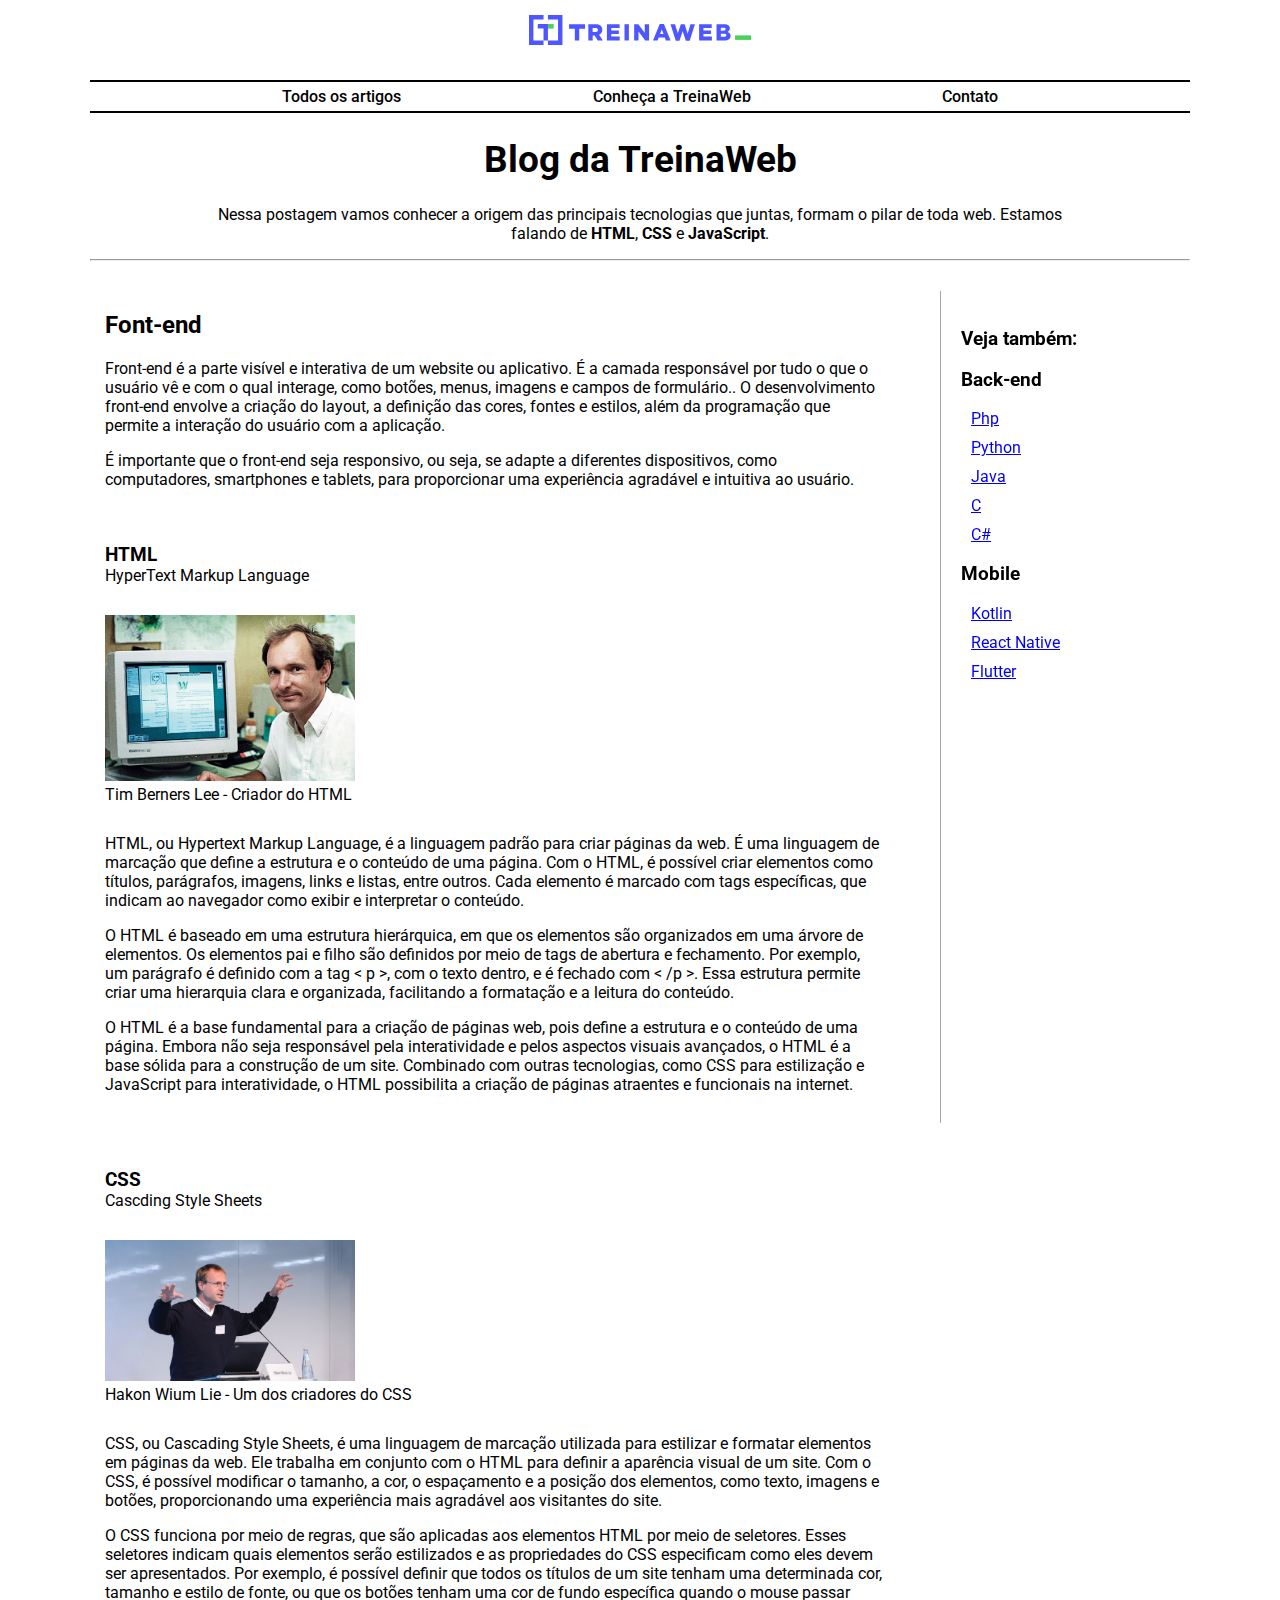
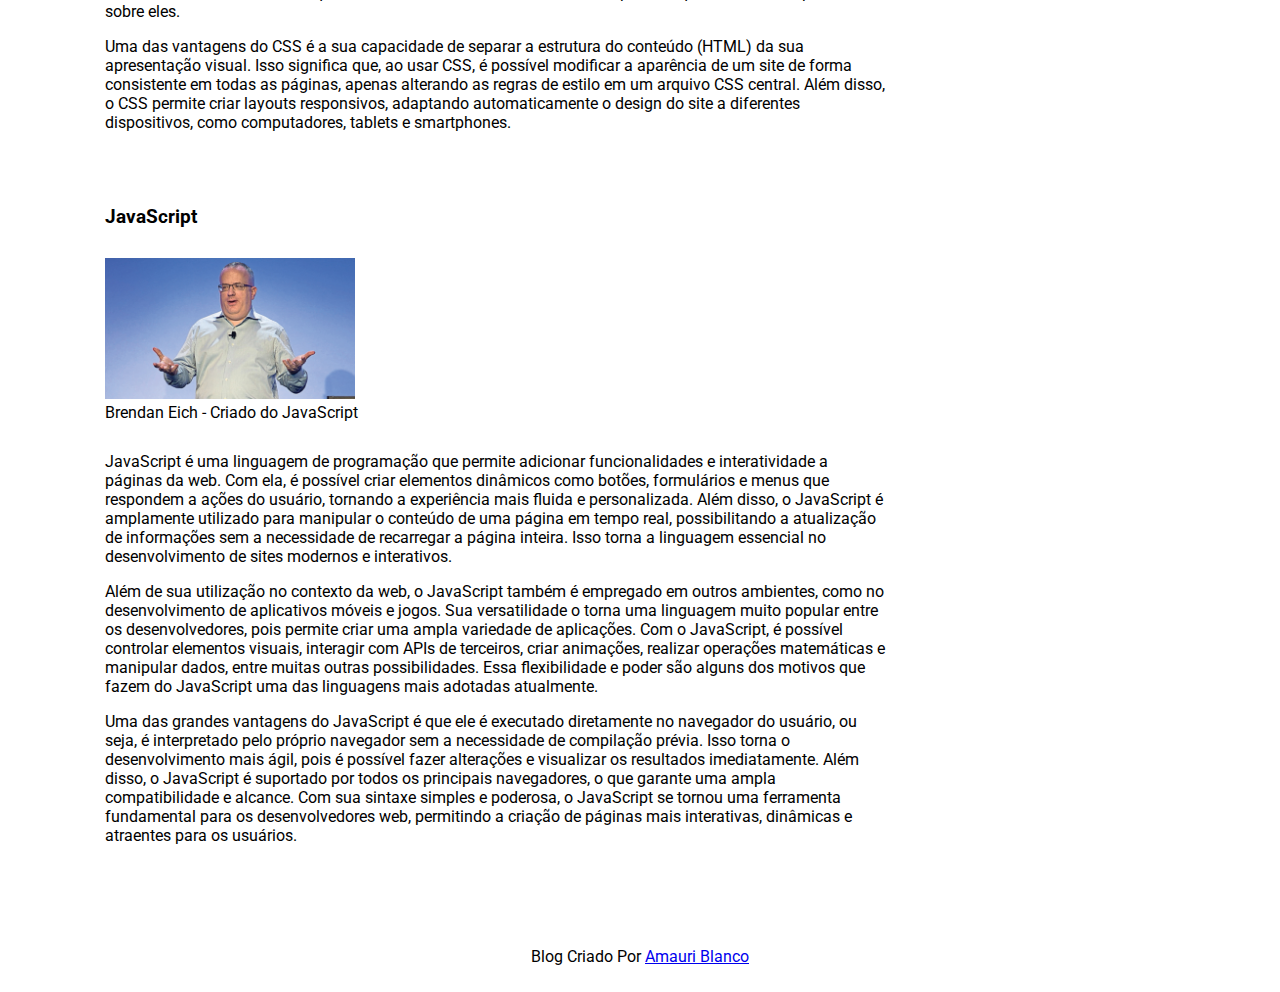
<file: index.html>
<!DOCTYPE html>
<html lang="pt-BR">

<head>
    <meta charset="UTF-8">
    <meta name="viewport" content="width=device-width, initial-scale=1.0">

    <!-- Fontes -->
    <link rel="preconnect" href="https://fonts.googleapis.com">
    <link rel="preconnect" href="https://fonts.gstatic.com" crossorigin>
    <link href="https://fonts.googleapis.com/css2?family=Roboto:wght@400;500;700;900&display=swap" rel="stylesheet">

    <!-- CSS principal -->
    <link rel="stylesheet" href="style.css">

    <title>Blog da TreinaWeb</title>
</head>

<body>
    <header class="topo-header">
        <div class="container">
            <img src="img/logo-tw.svg" alt="Logo da TreinaWeb" height="30px">
            <nav>
                <ul class="topo-menu">
                    <li><a href="#">Todos os artigos</a></li>
                    <li><a href="#">Conheça a TreinaWeb</a></li>
                    <li><a href="#">Contato</a></li>
                </ul>
            </nav>
        </div>
    </header>

    <!-- Introdução -->
    <section class="intro-section">
        <div class="container">
            <h1 class="titulo-principal">Blog da TreinaWeb</h1>
            <p>
                Nessa postagem vamos conhecer a origem das principais tecnologias que juntas, formam o pilar de
                toda web. Estamos falando de <strong>HTML</strong>, <strong>CSS</strong> e <strong>JavaScript</strong>.
            </p>
            <hr>
        </div>
    </section>

    <div class="divisao-aside container">

        <main>
            <!-- Front-end -->
            <article>
                <div class="container">
                    <h2>Font-end</h2>
                    <p>
                        Front-end é a parte visível e interativa de um website ou aplicativo. É a camada responsável por
                        tudo o que
                        o usuário vê
                        e com o qual interage, como botões, menus, imagens e campos de formulário.. O desenvolvimento
                        front-end
                        envolve a criação do layout, a definição das cores, fontes e estilos, além da programação
                        que permite a interação do usuário com a aplicação.
                    </p>
                    <p>
                        É importante que o front-end seja responsivo, ou seja, se adapte a diferentes dispositivos, como
                        computadores,
                        smartphones e tablets, para proporcionar uma experiência agradável e intuitiva ao usuário.
                    </p>
                </div>
            </article>
            <!-- HTML -->
            <article class="secao-conteudo-principal">
                <div class="container">
                    <header class="topo-conteudo">
                        <h3>HTML</h3>
                        <p>HyperText Markup Language</p>
                        <figure>
                            <img src="img/tim-berners-lee.jpg" alt="Tim Berners Lee" width="250px">
                            <figcaption>Tim Berners Lee - Criador do HTML</figcaption>
                        </figure>
                    </header>
                    <p>
                        HTML, ou Hypertext Markup Language, é a linguagem padrão para criar páginas da web. É uma
                        linguagem de marcação que
                        define a estrutura e o conteúdo de uma página. Com o HTML, é possível criar elementos como
                        títulos, parágrafos, imagens,
                        links e listas, entre outros. Cada elemento é marcado com tags específicas, que indicam ao
                        navegador como exibir e
                        interpretar o conteúdo.
                    </p>
                    <p>
                        O HTML é baseado em uma estrutura hierárquica, em que os elementos são organizados em uma árvore
                        de elementos. Os
                        elementos pai e filho são definidos por meio de tags de abertura e fechamento. Por exemplo, um
                        parágrafo é definido com
                        a tag &lt p &gt, com o texto dentro, e é fechado com &lt /p &gt. Essa estrutura permite criar
                        uma hierarquia clara e organizada,
                        facilitando a formatação e a leitura do conteúdo.
                    </p>
                    <p>
                        O HTML é a base fundamental para a criação de páginas web, pois define a estrutura e o conteúdo
                        de uma página. Embora
                        não seja responsável pela interatividade e pelos aspectos visuais avançados, o HTML é a base
                        sólida para a construção de
                        um site. Combinado com outras tecnologias, como CSS para estilização e JavaScript para
                        interatividade, o HTML
                        possibilita a criação de páginas atraentes e funcionais na internet.
                    </p>
                </div>
            </article>
            <!-- CSS -->
            <article class="secao-conteudo-principal">
                <div class="container">
                    <header class="topo-conteudo">
                        <h3>CSS</h3>
                        <p>Cascding Style Sheets</p>
                        <figure>
                            <img src="img/hakon-wium-lie.jpg" alt="Hakon Wium Lie" width="250px">
                            <figcaption>Hakon Wium Lie - Um dos criadores do CSS</figcaption>
                        </figure>
                    </header>
                    <p>
                        CSS, ou Cascading Style Sheets, é uma linguagem de marcação utilizada para estilizar e formatar
                        elementos em páginas da
                        web. Ele trabalha em conjunto com o HTML para definir a aparência visual de um site. Com o CSS,
                        é possível modificar o
                        tamanho, a cor, o espaçamento e a posição dos elementos, como texto, imagens e botões,
                        proporcionando uma experiência
                        mais agradável aos visitantes do site.
                    </p>
                    <p>
                        O CSS funciona por meio de regras, que são aplicadas aos elementos HTML por meio de seletores.
                        Esses seletores indicam
                        quais elementos serão estilizados e as propriedades do CSS especificam como eles devem ser
                        apresentados. Por exemplo, é
                        possível definir que todos os títulos de um site tenham uma determinada cor, tamanho e estilo de
                        fonte, ou que os botões
                        tenham uma cor de fundo específica quando o mouse passar sobre eles.
                    </p>
                    <p>
                        Uma das vantagens do CSS é a sua capacidade de separar a estrutura do conteúdo (HTML) da sua
                        apresentação visual. Isso
                        significa que, ao usar CSS, é possível modificar a aparência de um site de forma consistente em
                        todas as páginas, apenas
                        alterando as regras de estilo em um arquivo CSS central. Além disso, o CSS permite criar layouts
                        responsivos, adaptando
                        automaticamente o design do site a diferentes dispositivos, como computadores, tablets e
                        smartphones.
                    </p>
                </div>
            </article>
            <!-- JavaScript -->
            <article class="secao-conteudo-principal">
                <div class="container">
                    <header class="topo-conteudo">
                        <h3>JavaScript</h3>
                        <figure>
                            <img src="img/brendan-eich.jpg" alt="Brendan Eich" width="250px">
                            <figcaption>Brendan Eich - Criado do JavaScript</figcaption>
                        </figure>
                    </header>
                    <p>
                        JavaScript é uma linguagem de programação que permite adicionar funcionalidades e interatividade
                        a páginas da web. Com
                        ela, é possível criar elementos dinâmicos como botões, formulários e menus que respondem a ações
                        do usuário, tornando a
                        experiência mais fluida e personalizada. Além disso, o JavaScript é amplamente utilizado para
                        manipular o conteúdo de
                        uma página em tempo real, possibilitando a atualização de informações sem a necessidade de
                        recarregar a página inteira.
                        Isso torna a linguagem essencial no desenvolvimento de sites modernos e interativos.
                    </p>
                    <p>
                        Além de sua utilização no contexto da web, o JavaScript também é empregado em outros ambientes,
                        como no desenvolvimento
                        de aplicativos móveis e jogos. Sua versatilidade o torna uma linguagem muito popular entre os
                        desenvolvedores, pois
                        permite criar uma ampla variedade de aplicações. Com o JavaScript, é possível controlar
                        elementos visuais, interagir com
                        APIs de terceiros, criar animações, realizar operações matemáticas e manipular dados, entre
                        muitas outras
                        possibilidades. Essa flexibilidade e poder são alguns dos motivos que fazem do JavaScript uma
                        das linguagens mais
                        adotadas atualmente.
                    </p>
                    <p>
                        Uma das grandes vantagens do JavaScript é que ele é executado diretamente no navegador do
                        usuário, ou seja, é
                        interpretado pelo próprio navegador sem a necessidade de compilação prévia. Isso torna o
                        desenvolvimento mais ágil, pois
                        é possível fazer alterações e visualizar os resultados imediatamente. Além disso, o JavaScript é
                        suportado por todos os
                        principais navegadores, o que garante uma ampla compatibilidade e alcance. Com sua sintaxe
                        simples e poderosa, o
                        JavaScript se tornou uma ferramenta fundamental para os desenvolvedores web, permitindo a
                        criação de páginas mais
                        interativas, dinâmicas e atraentes para os usuários.
                    </p>
                </div>
            </article>
        </main>

        <aside class="secundario">
            <h2>Veja também:</h2>
            <nav>
                <div>
                    <h3>Back-end</h3>
                    <ul class="menu-aside">
                        <li><a href="#">Php</a></li>
                        <li><a href="#">Python</a></li>
                        <li><a href="#">Java</a></li>
                        <li><a href="#">C</a></li>
                        <li><a href="#">C#</a></li>
                    </ul>
                </div>
        
                <div>
                    <h3>Mobile</h3>
                    <ul class="menu-aside">
                        <li><a href="#">Kotlin</a></li>
                        <li><a href="#">React Native</a></li>
                        <li><a href="#">Flutter</a></li>
                    </ul>
                </div>
            </nav>
        </aside>
        
    </div>

    <footer class="footer">
        <p>Blog Criado Por <a href="#">Amauri Blanco</a></p>
    </footer>
</body>

</html>
</file>
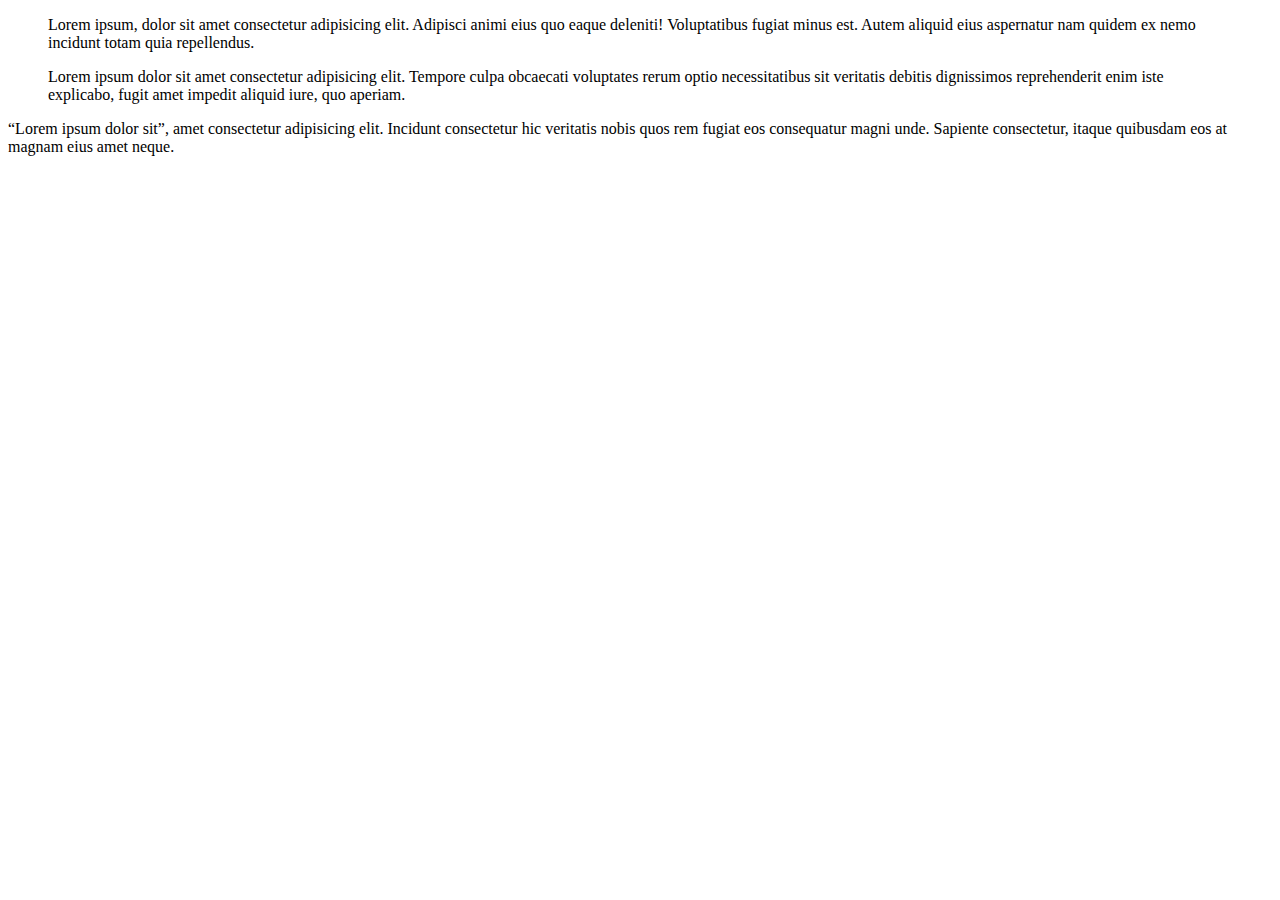
<file: citacoes.html>
<!DOCTYPE html>
<html lang="pt-BR">

<head>
    <meta charset="UTF-8">
    <meta name="viewport" content="width=device-width, initial-scale=1.0">
    <title>Citações</title>
</head>

<body>
    <blockquote>
        <p>
            Lorem ipsum, dolor sit amet consectetur adipisicing elit. Adipisci animi eius quo eaque deleniti!
            Voluptatibus fugiat minus est. Autem aliquid eius aspernatur nam quidem ex nemo incidunt totam quia
            repellendus.
        </p>
        <p>
            Lorem ipsum dolor sit amet consectetur adipisicing elit. Tempore culpa obcaecati voluptates rerum optio
            necessitatibus sit veritatis debitis dignissimos reprehenderit enim iste explicabo, fugit amet impedit
            aliquid iure, quo aperiam.
        </p>
    </blockquote>

    <p><q>Lorem ipsum dolor sit</q>, amet consectetur adipisicing elit. Incidunt consectetur hic veritatis nobis quos rem
        fugiat eos consequatur magni unde. Sapiente consectetur, itaque quibusdam eos at magnam eius amet neque.</p>
</body>

</html>
</file>
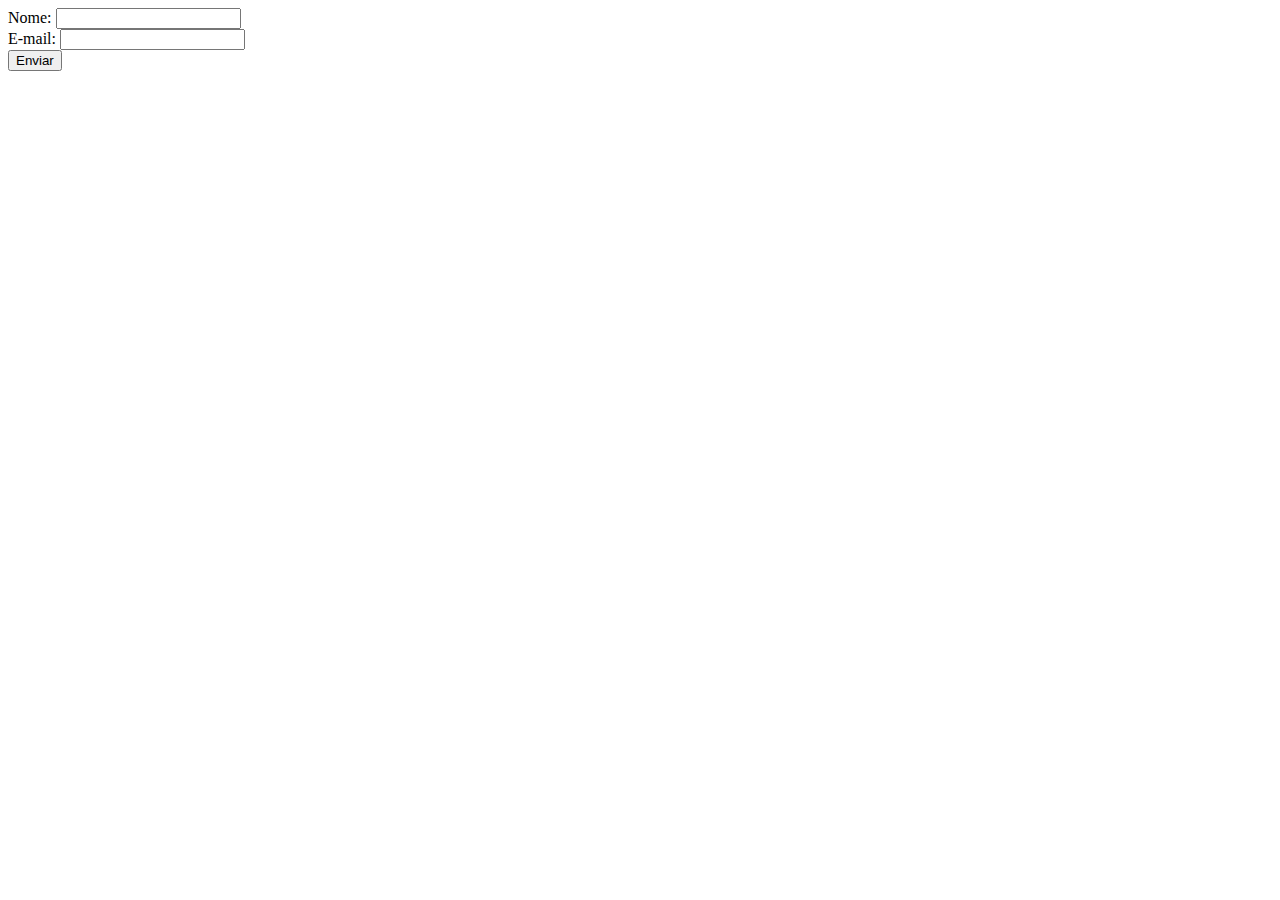
<file: formularios.html>
<!DOCTYPE html>
<html lang="pt-BR">
<head>
    <meta charset="UTF-8">
    <meta name="viewport" content="width=device-width, initial-scale=1.0">
    <title>Formulários</title>
</head>
<body>
    <form>
        <div>
            <label for="nome">Nome:</label>
            <input type="text" id="nome">
        </div>
        <div>
            <label for="email">E-mail:</label>
            <input type="email" id="email">
        </div>
        <button type="submit">Enviar</button>
    </form>
</body>
</html>
</file>
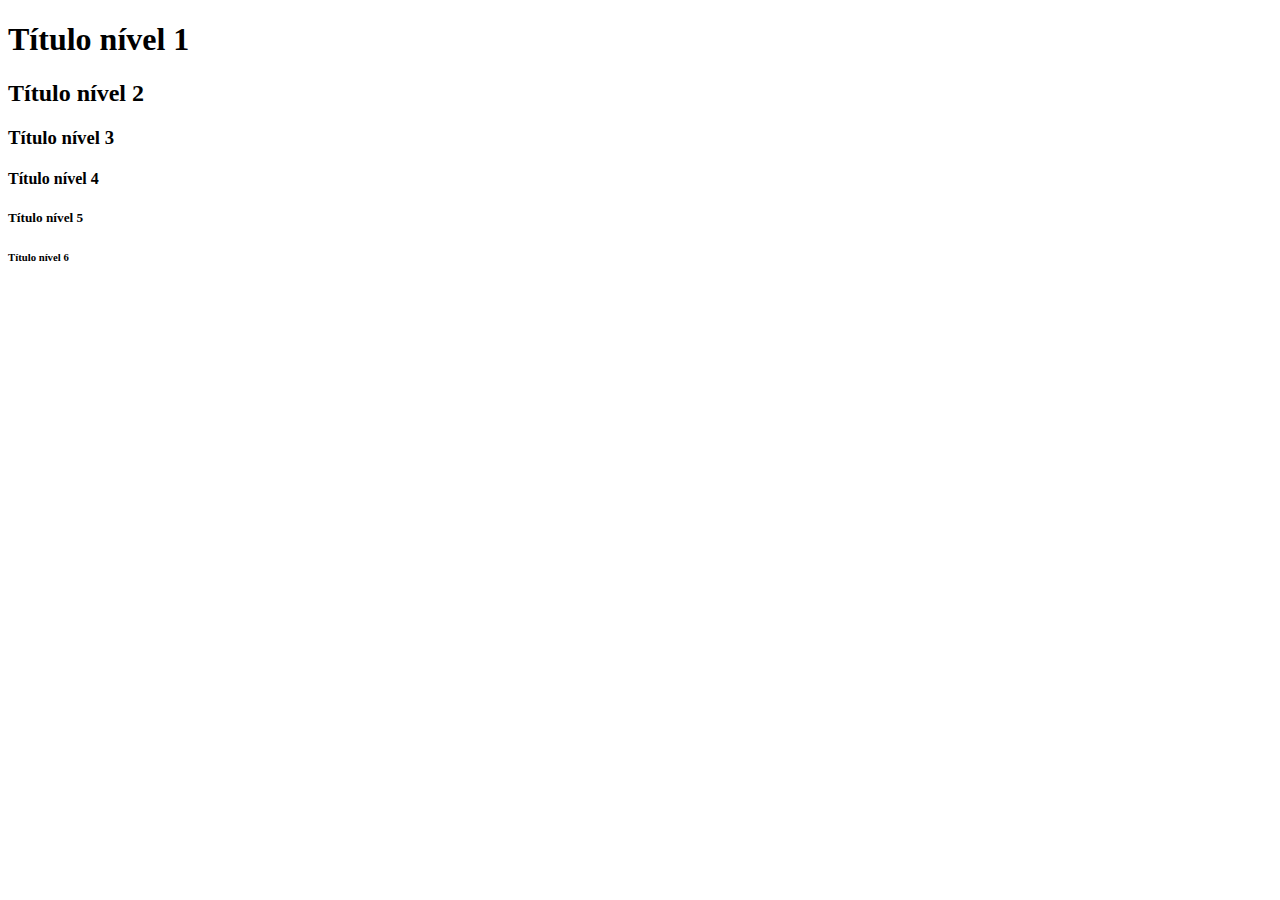
<file: headings.html>
<!DOCTYPE html>
<html lang="pt-BR">
<head>
    <meta charset="UTF-8">
    <meta name="viewport" content="width=device-width, initial-scale=1.0">
    <title>Títulos</title>
</head>
<body>
    <h1>Título nível 1</h1>
    <h2>Título nível 2</h2>
    <h3>Título nível 3</h3>
    <h4>Título nível 4</h4>
    <h5>Título nível 5</h5>
    <h6>Título nível 6</h6>
</body>
</html>
</file>
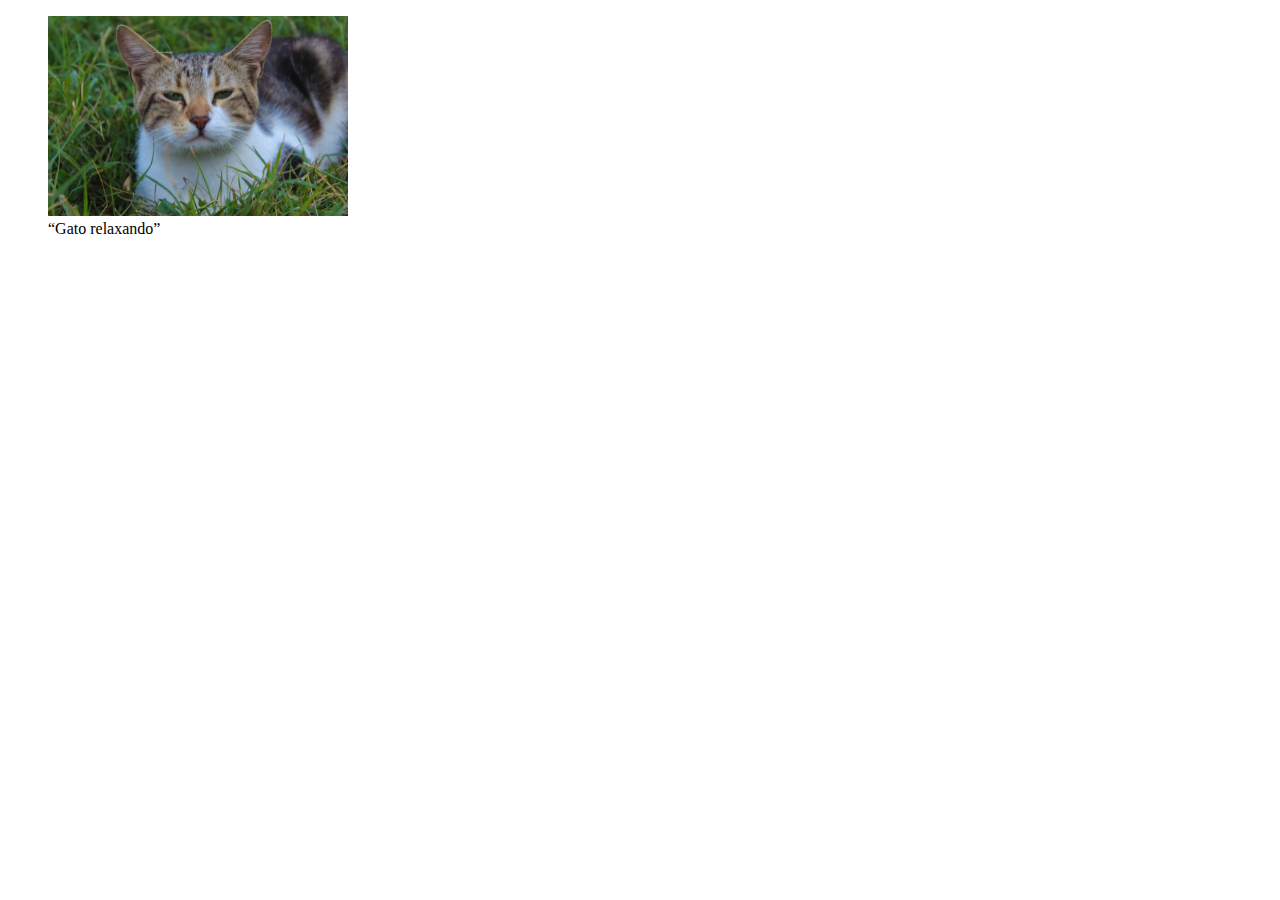
<file: imagens.html>
<!DOCTYPE html>
<html lang="pt-BR">
<head>
    <meta charset="UTF-8">
    <meta name="viewport" content="width=device-width, initial-scale=1.0">
    <title>Imagens</title>
</head>
<body>
    <figure>
        <img src="img/ex01.jpg" alt="gato relaxando na grama" width="300px">
        <figcaption><q>Gato relaxando</q></figcaption>
    </figure>
</body>
</html>
</file>
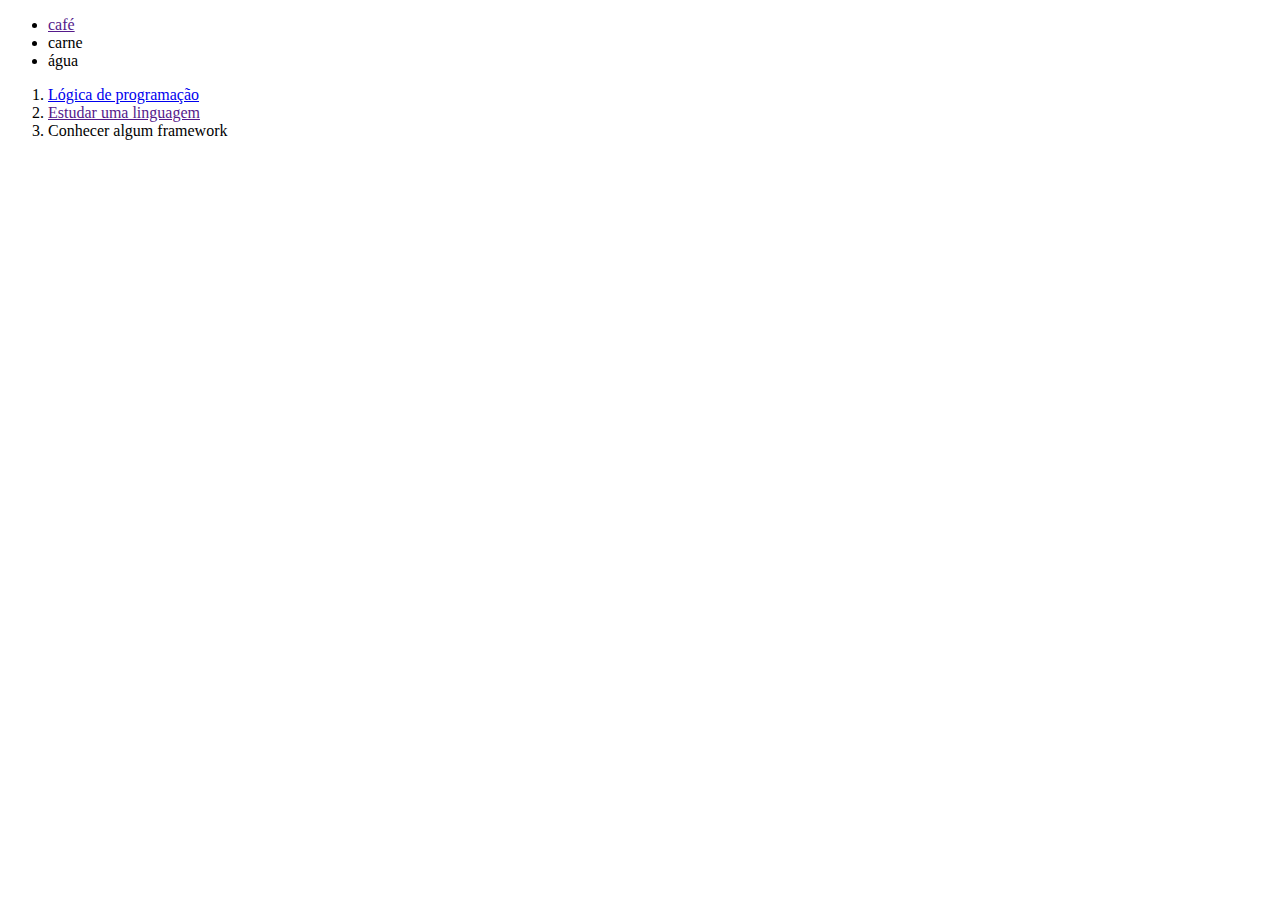
<file: listas.html>
<!DOCTYPE html>
<html lang="pt-BR">
<head>
    <meta charset="UTF-8">
    <meta name="viewport" content="width=device-width, initial-scale=1.0">
    <title>Listas</title>
</head>
<body>
    <ul>
        <li><a href="">café</a></li>
        <li>carne</li>
        <li>água</li>
    </ul>

    <ol>
        <li>
            <a href="#">
                Lógica de programação
            </a>
        </li>
        <li>
            <a href="">
                Estudar uma linguagem
            </a>
        </li>
        <li>Conhecer algum framework</li>
    </ol>
</body>
</html>
</file>
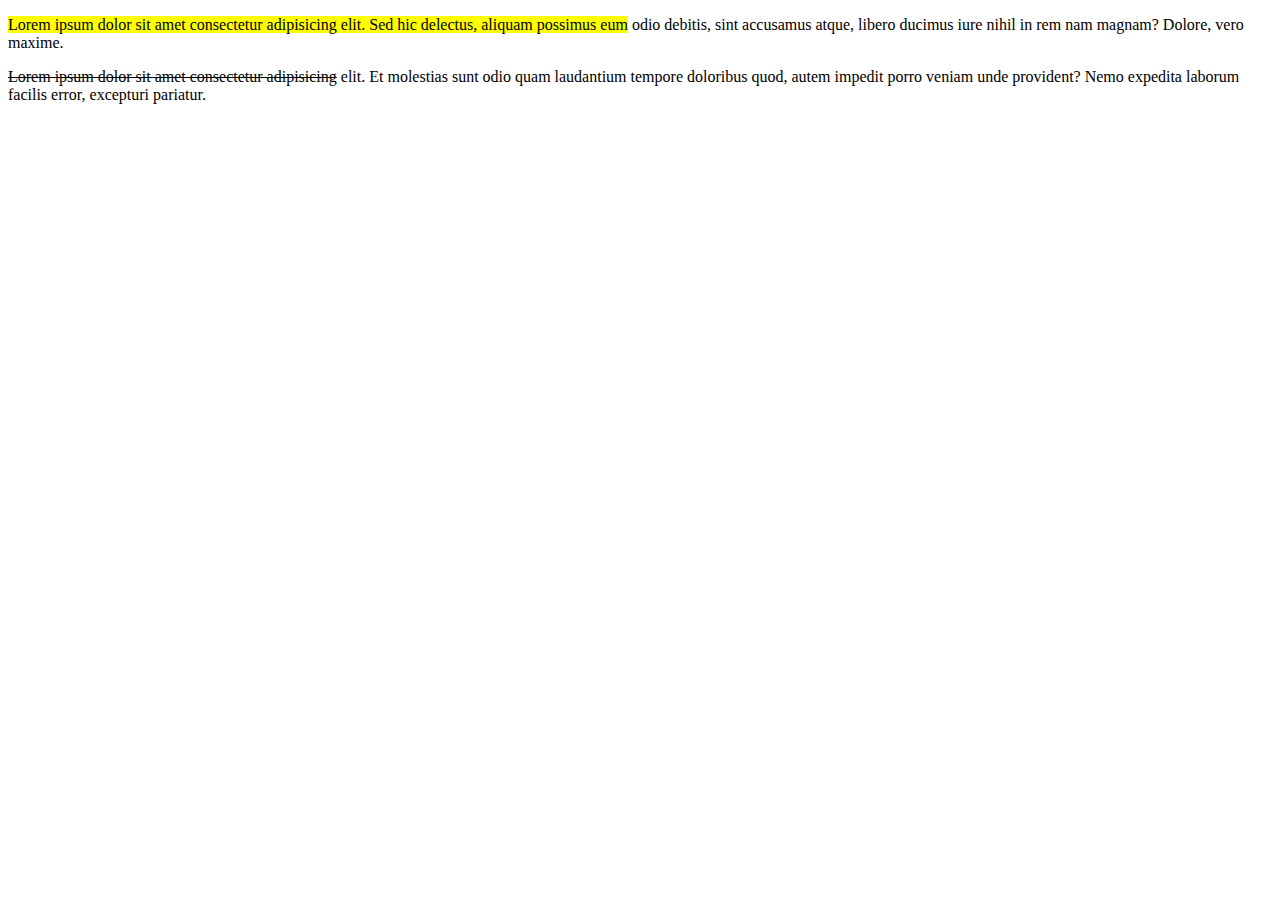
<file: marcacao.html>
<!DOCTYPE html>
<html lang="pt-BR">

<head>
    <meta charset="UTF-8">
    <meta name="viewport" content="width=device-width, initial-scale=1.0">
    <title>Marcação</title>
</head>

<body>
    <p>
        <mark>Lorem ipsum dolor sit amet consectetur adipisicing elit. Sed hic delectus, aliquam possimus eum</mark>
        odio debitis,
        sint accusamus atque, libero ducimus iure nihil in rem nam magnam? Dolore, vero maxime.
    </p>
    <p>
        <del>Lorem ipsum dolor sit amet consectetur adipisicing</del> elit. Et molestias sunt odio quam laudantium tempore
        doloribus quod, autem impedit porro veniam unde provident? Nemo expedita laborum facilis error, excepturi
        pariatur.
    </p>
</body>

</html>
</file>
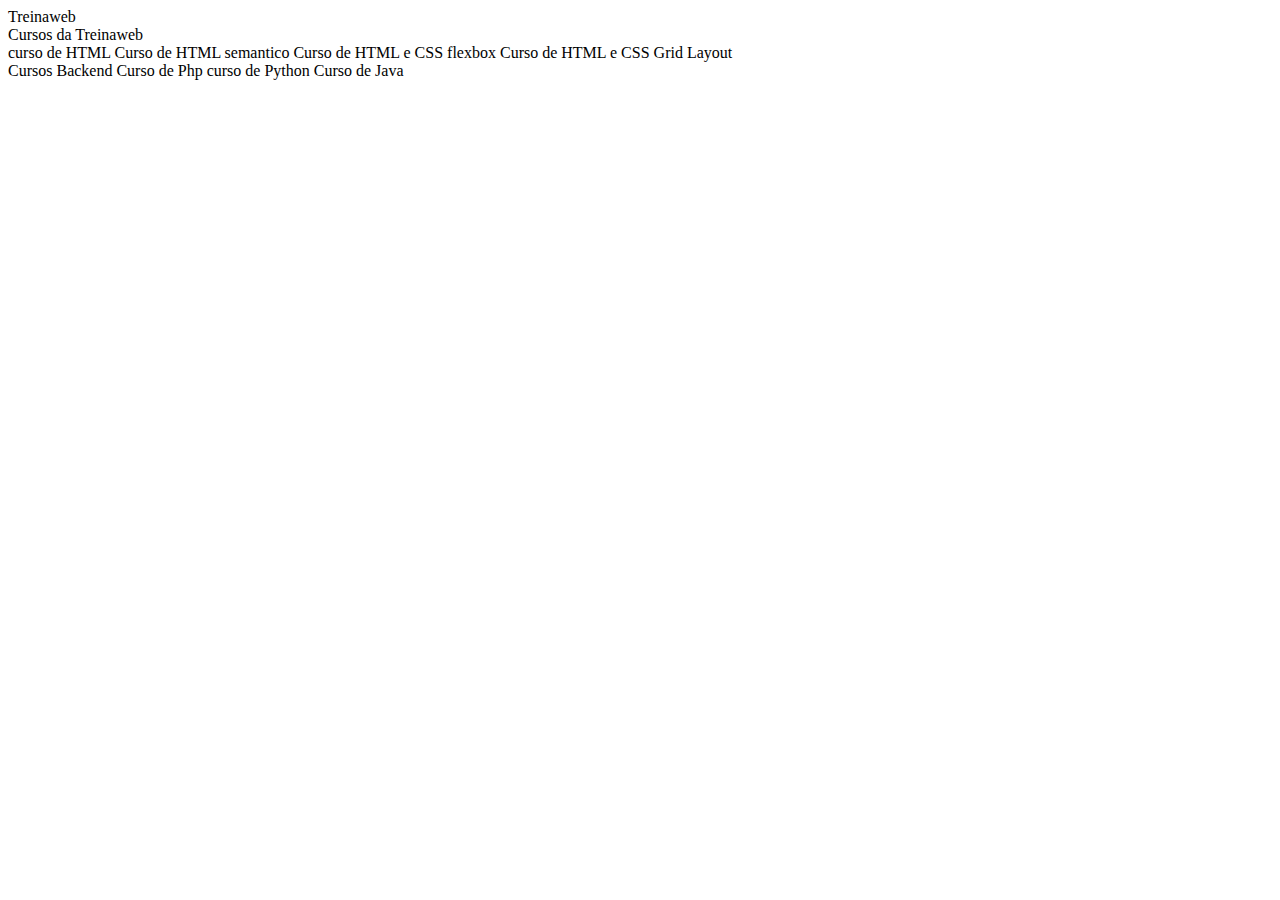
<file: nao-semantico.html>
<!DOCTYPE html>
<html lang="pt-BR">
<head>
    <meta charset="UTF-8">
    <meta name="viewport" content="width=device-width, initial-scale=1.0">
    <title>Não semantico</title>
</head>
<body>
    <div>
        <span>Treinaweb</span>
    </div>
    <div>
        <span>Cursos da Treinaweb</span>
        <div>
            <span>curso de HTML</span>
            <span>Curso de HTML semantico</span>
            <span>Curso de HTML e CSS flexbox</span>
            <span>Curso de HTML e CSS Grid Layout</span>
        </div>
        <div>
            <span>Cursos Backend</span>
            <span>Curso de Php</span>
            <span>curso de Python</span>
            <span>Curso de Java</span>
        </div>
    </div>
    
</body>
</html>
</file>
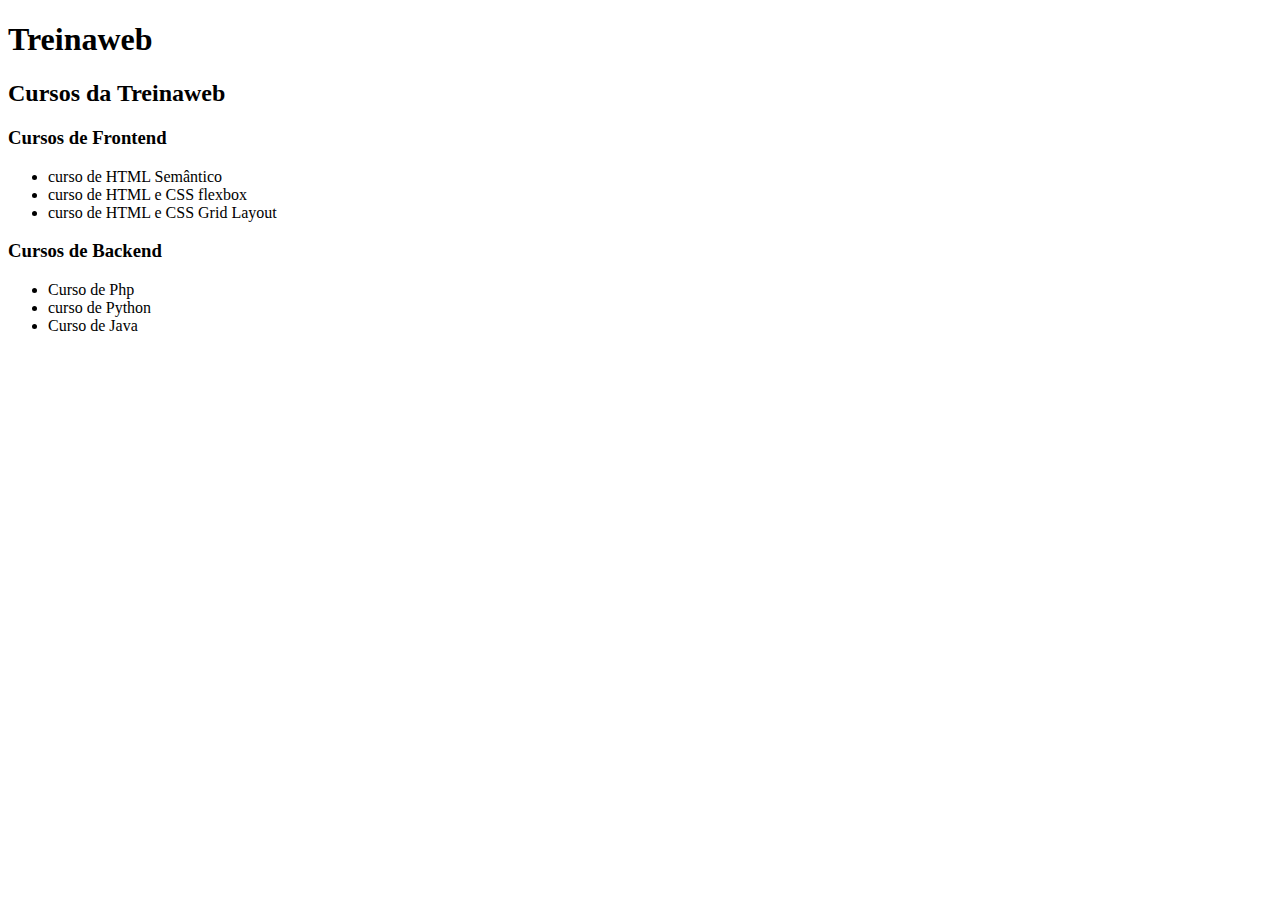
<file: semantico.html>
<!DOCTYPE html>
<html lang="pt-BR">
<head>
    <meta charset="UTF-8">
    <meta name="viewport" content="width=device-width, initial-scale=1.0">
    <title>Semantico</title>
</head>
<body>
    <header>
        <h1>Treinaweb</h1>
    </header>
    <main>
        <section>
            <h2>Cursos da Treinaweb</h2>
            <article>
                <h3>Cursos de Frontend</h3>
                <ul>
                    <li>curso de HTML Semântico</li>
                    <li>curso de HTML e CSS flexbox</li>
                    <li>curso de HTML e CSS Grid Layout</li>
                </ul>
            </article>
            <article>
                <h3>Cursos de Backend</h3>
                <ul>
                    <li>Curso de Php</li>
                    <li>curso de Python</li>
                    <li>Curso de Java</li>
                </ul>
            </article>
        </section>
    </main>
</body>
</html>
</file>
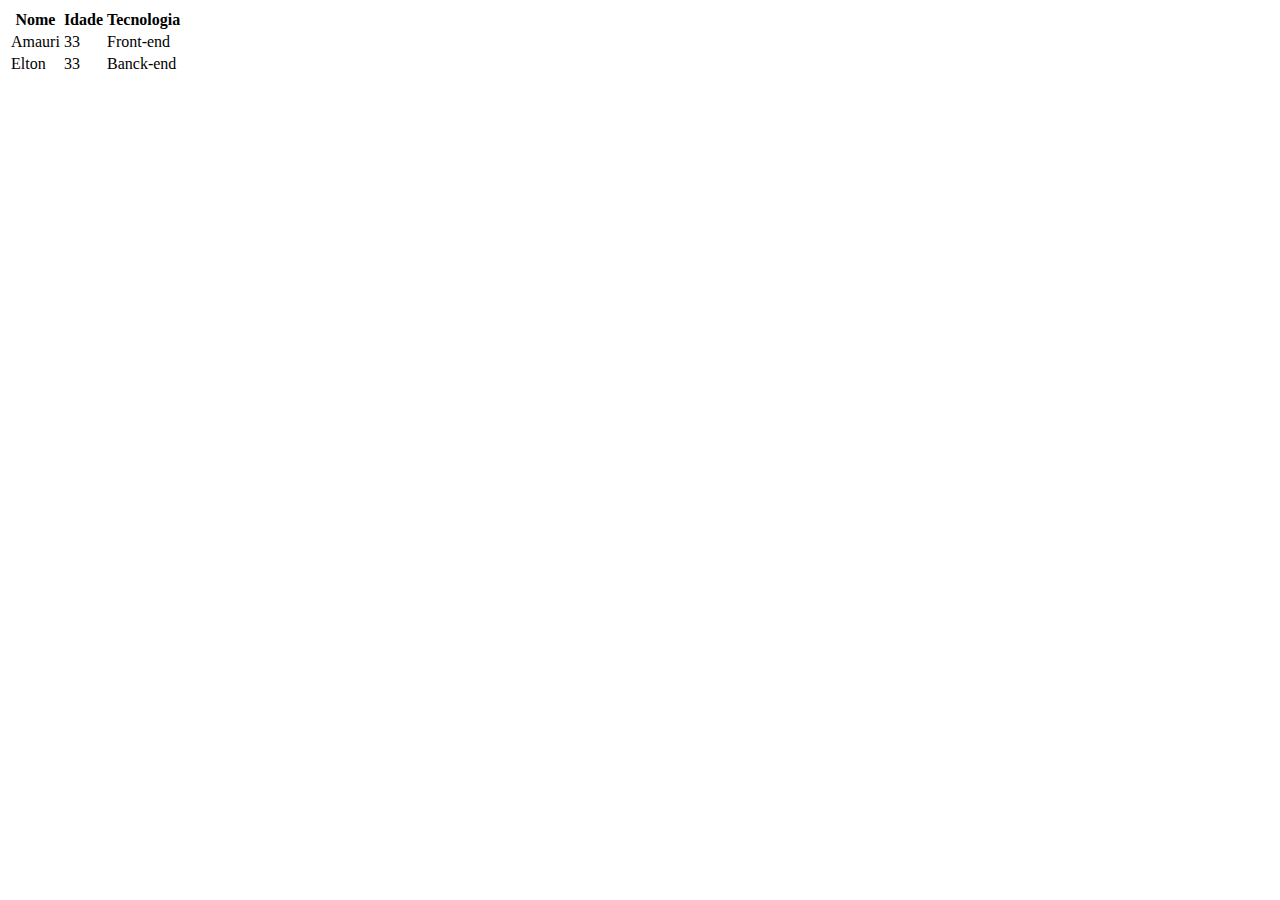
<file: tabelas.html>
<!DOCTYPE html>
<html lang="pt-BR">
<head>
    <meta charset="UTF-8">
    <meta name="viewport" content="width=device-width, initial-scale=1.0">
    <title>Tabela</title>
</head>
<body>
    <table>
        <thead>
            <tr>
                <th>Nome</th>
                <th>Idade</th>
                <th>Tecnologia</th>
            </tr>
        </thead>
        <tbody>
            <tr>
                <td>Amauri</td>
                <td>33</td>
                <td>Front-end</td>
            </tr>
            <tr>
                <td>Elton</td>
                <td>33</td>
                <td>Banck-end</td>
            </tr>
        </tbody>
        <tfoot>
            <tr>
                <td></td>
                <td></td>
            </tr>
        </tfoot>
    </table>
</body>
</html>
</file>
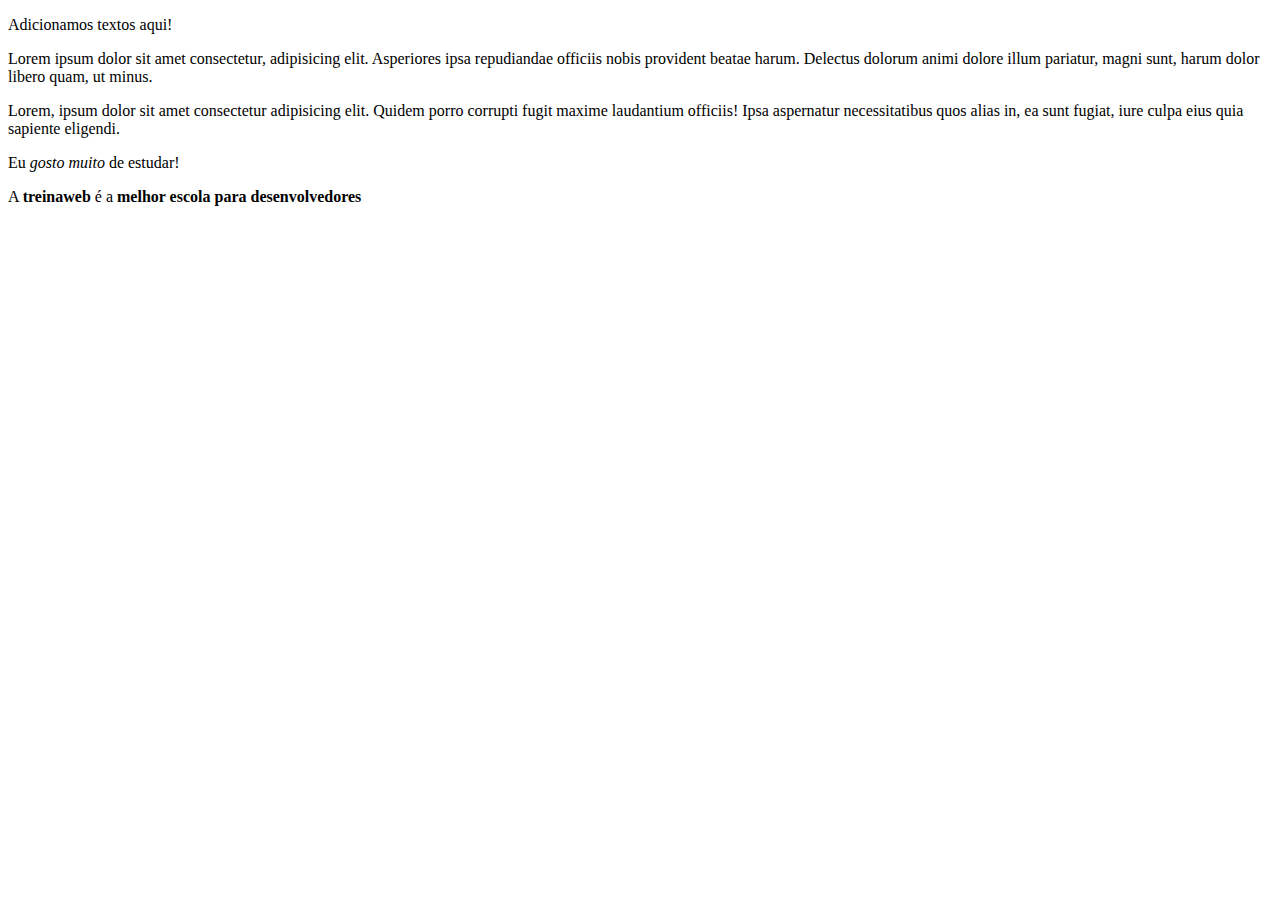
<file: textos.html>
<!DOCTYPE html>
<html lang="pt-BR">
<head>
    <meta charset="UTF-8">
    <meta name="viewport" content="width=device-width, initial-scale=1.0">
    <title>Textos</title>
</head>
<body>
    <p>Adicionamos textos aqui!</p>
    <p>
        Lorem ipsum dolor sit amet consectetur, adipisicing elit. Asperiores ipsa repudiandae officiis nobis provident beatae harum. Delectus dolorum animi dolore illum pariatur, magni sunt, harum dolor libero quam, ut minus.
    </p>
    <p>
        Lorem, ipsum dolor sit amet consectetur adipisicing elit. Quidem porro corrupti fugit maxime laudantium officiis! Ipsa
        aspernatur necessitatibus quos alias in, ea sunt fugiat, iure culpa eius quia sapiente eligendi.
    </p>
    <p>Eu <em>gosto muito</em> de estudar!</p>

    <p>A <strong>treinaweb</strong> é a <strong>melhor escola para desenvolvedores</strong></p>

</body>
</html>
</file>
<file: style.css>
body,
html {
    margin: 0;
    padding: 0;
}

* {
    font-family: "Roboto", sans-serif;
}

.container {
    max-width: 1100px;
    margin-inline: auto;
    padding: 0 15px;
}

/* Header inicio */
.topo-header img {
    display: block;
    margin-inline: auto;
    padding: 15px 0;
}

.topo-menu {
    list-style: none;
    display: flex;
    justify-content: space-evenly;
    padding: 5px 0;
    margin: 20px 0;
    border: solid 2px black;
    border-right: none;
    border-left: none;
    font-weight: 500;
}

.topo-menu a {
    color: black;
    text-decoration: none;
}

/* Header Fim */

/* Introdução section Inicio */
.intro-section {
    text-align: center;
}

.intro-section h1 {
    font-size: 2.3rem;
}

.intro-section p {
    max-width: 900px;
    margin-inline: auto;
}
/* Introdução section Fim */

/* Conteúdo Principal Inicio*/
.secao-conteudo-principal {
    padding: 20px 0;
}

.topo-conteudo h3 {
    margin-bottom: 0;
}
.topo-conteudo p {
    margin-top: 0;
}

.topo-conteudo figure {
    margin: 30px 0;
}
/* Conteúdo Principal Fim */

/*  Conteúdo secundário Inicio*/
.divisao-aside {
    display: grid;
    grid-template-columns: 1fr 250px;
    gap: 40px;
    margin-top: 30px;
}

.secundario {
    position: sticky;
    height: 88vh;
    top: 20px;
    padding: 20px;
    border-left: solid 1px #6e6b6b97;
}

.secundario h2 {
    font-size: 19px;
}

.secundario nav ul {
    list-style: none;
    padding: 0;
    margin-left: 10px;
}

.secundario nav ul li {
    margin: 10px 0;
}
/* Conteúdo secundário Fim */

/* Footer inicio */
.footer {
    padding: 50px 0 10px 0;
    text-align: center;
}
/* Footer Fim */

/* Breakpoint */
@media( max-width: 768px ){
    .divisao-aside {
        grid-template-columns: 1fr;
        gap: 0;
    }

    .secundario {
        padding-top: 0;
        border: none;
        height: auto;
    }

    .secundario nav {
        display: flex;
        justify-content: space-around;
    }
}
</file>
